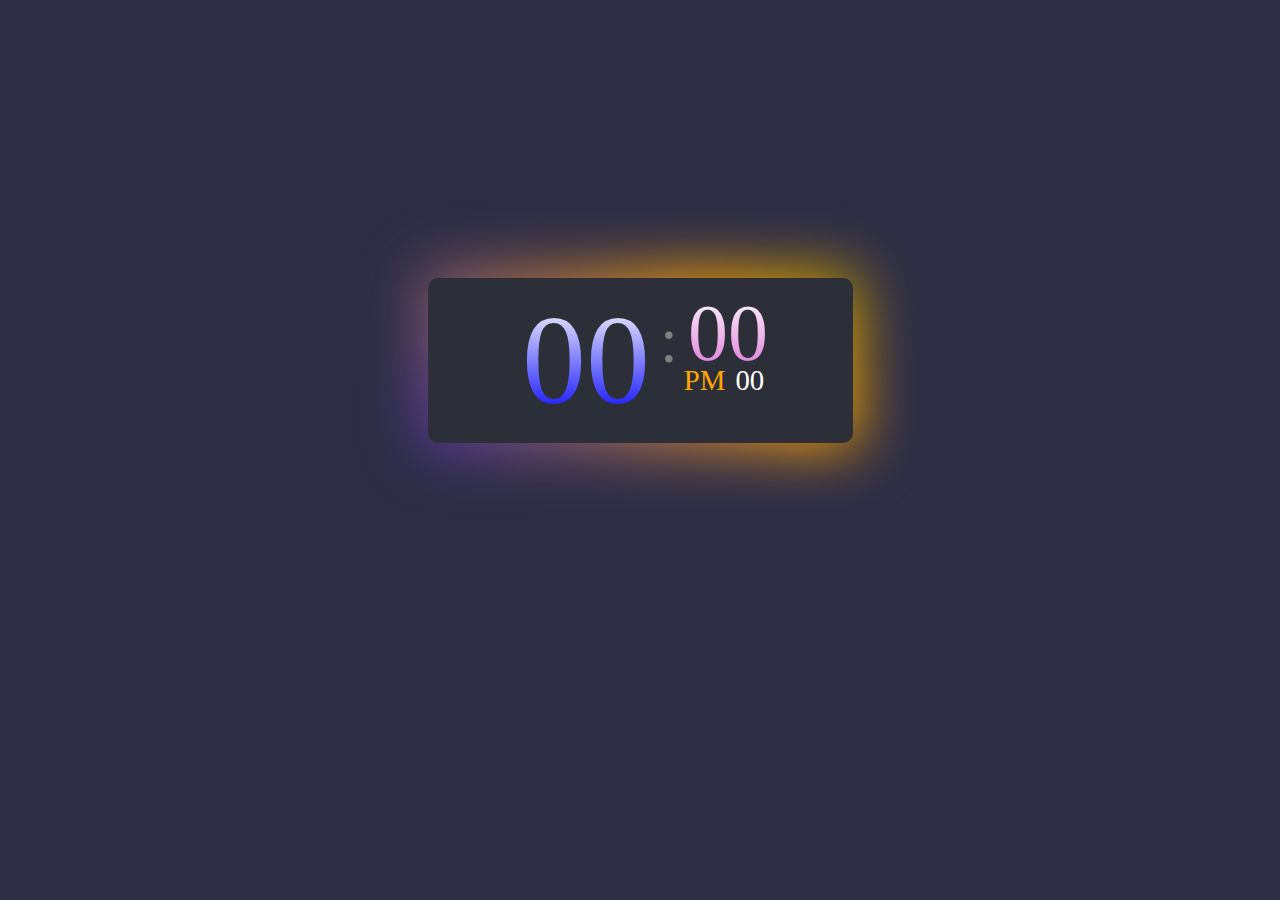
<file: DigitalClock/index.html>
<!DOCTYPE html>
<html lang="en">
<head>
    <meta charset="UTF-8">
    <meta name="viewport" content="width=device-width, initial-scale=1.0">
    <title>Digital Clock</title>
    <link rel="stylesheet" href="style.css">
</head>
<body>
    <div class="digital-clock">
        <div class="time">
            <div class="left-side">
                <span id="hours">00</span>
            </div><!--end left side-->
            <div class="right-side">
<div class="right-top">
<span id="dots">:</span>
<span id="minutes">00</span>
</div><!--end right top-->
<div class="right-down">
<span id="period">PM</span>
<span id="seconds">00</span>
</div><!--end right down-->
            </div><!--end right side-->
        </div><!--end time-->
    </div><!--end digital clock-->
    <script>
function clock(){
let hours = document.getElementById('hours');
let minutes = document.getElementById('minutes');
let seconds = document.getElementById('seconds');
let period = document.getElementById('period');


let h = new Date().getHours();
let m = new Date().getMinutes();
let s = new Date().getSeconds();

let ampm = h >= 12 ? "PM" : "AM";

if( h > 12 ){
    h = h - 12;
}

h = ( h < 10 ) ? "0" + h : h;
m = ( m < 10 ) ? "0" + m : m;
s = ( s < 10 ) ? "0" + s : s;

hours.innerHTML = h;
minutes.innerHTML = m;
seconds.innerHTML = s;
period.innerHTML = ampm;

};
setInterval(clock,1000);

    </script>
</body>
</html>
</file>
<file: DigitalClock/style.css>
*{
    margin: 0;
    padding: 0;
    box-sizing: border-box;
    font-family: 'poppins' sans-serif;
}
body, .time, .left-side, .right-side, .right-top, .right-down{
    display: flex;
    justify-content: center;
    align-items: center;
}

.digital-clock, .time, .right-side, .right-top, .right-down{
position: relative;
}
body{
    min-height: 80vh;
    background: #2e2e45;
}
.digital-clock{
    color: #fff;
    background: #2d2f38;
    width: 425px;
    padding: 20px 45px;
    border-radius: 10px;
}
.digital-clock::before{
    content: '';
    position: absolute;
    background: linear-gradient(45deg, blue, orange, green);
    background-size: 200% 200%;
    top: -5px;
    left: -5px;
    bottom: -5px;
    right: -5px;
    z-index: -1;
    filter: blur(30px);
    animation: glowing 5s ease infinite;
}

@keyframes glowing{
    0%{
        background-position: 0% 50%;
    }
    50%{
        background-position: 100% 50%;
    }
    100%{
        background-position: 0% 50%;
    }

}
#hours{
    font-weight: 600px;
    padding: 0 10px;
    line-height: 125px;
    font-size: 8em;
    background: -webkit-linear-gradient(90deg, blue, white);
    -webkit-text-fill-color: transparent;
    -webkit-background-clip: text;
}
.right-side{
    flex-direction: column;
}
#dots{
    font-size: 4em;
    transform: translateY(-3px);
    color: grey;
}
#minutes{
    font-size: 5em;
    font-weight: 500;
    margin-left: 10px;
    transform: translateY(-10px);
    background: -webkit-linear-gradient(90deg, orchid, white);
    -webkit-text-fill-color: transparent;
    -webkit-background-clip: text;

}
.right-down{
    margin-left: 10px;
    transform: translateY(-25px);
}
#period, #seconds{
    font-size: 1.8em;
    font-weight: 500;
    margin-left: 10px;
}
#period{
    color: orange;
}
#seconds{
    color: white;
}
</file>
